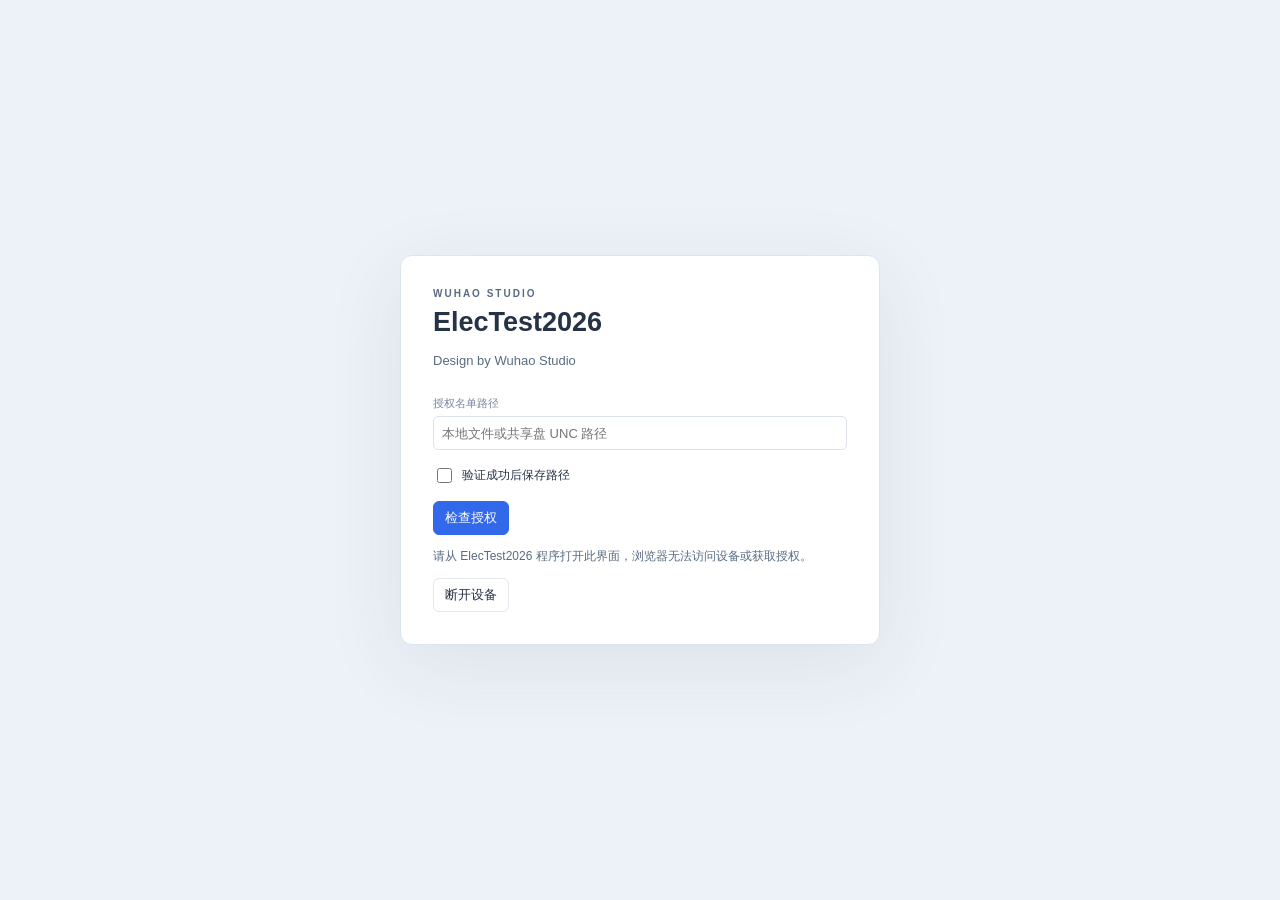
<file: Testplan/Web/index.html>
<!doctype html>
<html lang="zh-CN">
<head>
<meta http-equiv="Content-Security-Policy" content="default-src 'none'; script-src 'self'; style-src 'self' 'unsafe-inline'; img-src 'self' data:; connect-src 'none'; object-src 'none'; base-uri 'none'; form-action 'none'">
<meta charset="utf-8"><meta name="viewport" content="width=device-width,initial-scale=1">
<title>ElecTest2026 · 本机测试工作台</title>
<style>
:root{color-scheme:light;--ink:#263245;--muted:#7a8798;--line:#e3e8ee;--blue:#3269eb;--soft:#edf3ff;--green:#158775;--red:#ce4b55;font-family:Inter,"Segoe UI","Noto Sans CJK SC","Microsoft YaHei",sans-serif;color:var(--ink);font-size:13px}*{box-sizing:border-box}body{margin:0;background:#e8edf3}button,input,select,textarea{font:inherit;color:inherit}button,select{cursor:pointer}button{display:inline-flex;align-items:center;justify-content:center;gap:7px;min-height:34px;padding:7px 11px;background:#fff;border:1px solid var(--line);border-radius:6px;white-space:nowrap;transition:background .15s,border-color .15s}button:hover{background:#f1f5fa;border-color:#bac8dc}button:focus-visible,input:focus-visible,select:focus-visible,textarea:focus-visible,[tabindex]:focus-visible{outline:3px solid #9ab9ff;outline-offset:2px}button.primary{color:#fff;background:var(--blue);border-color:var(--blue)}button.primary:hover{background:#2456ca}button.subtle{border-color:transparent;background:transparent}button.danger{color:var(--red)}button.icon{width:32px;min-height:32px;padding:6px;border-color:transparent;background:transparent}button.icon:hover{background:#edf1f7}.ico{width:17px;height:17px;fill:none;stroke:currentColor;stroke-width:1.7;stroke-linecap:round;stroke-linejoin:round;flex-shrink:0}svg{display:block}input,select{height:34px;border:1px solid #dce3ec;border-radius:5px;background:#fff;padding:5px 8px;min-width:0;width:100%}input[type=checkbox],input[type=radio]{width:15px;height:15px;accent-color:var(--blue)}label{display:flex;gap:7px;align-items:center}small{font-size:11px;color:var(--muted)}.mono{font-family:"Cascadia Code",Consolas,monospace;font-variant-numeric:tabular-nums}.review{background:#fff;border-bottom:1px solid #dbe2ed;padding:16px 25px;display:flex;align-items:center;gap:24px;flex-wrap:wrap}.review-title{min-width:180px}.eyebrow{color:#788598;font-size:10px;letter-spacing:2px;font-weight:650}.review h1{font-size:17px;margin:3px 0 0;letter-spacing:.4px}.review-controls{display:flex;align-items:center;gap:10px;flex-wrap:wrap;margin-left:auto}.review-controls label{font-size:11px;color:#6f7d90}.review-controls select{width:auto;font-size:12px;height:34px}.segmented{display:flex;background:#f1f4f8;border-radius:6px;padding:3px}.segmented button{min-height:28px;padding:4px 10px;font-size:12px;border:0;background:transparent}.segmented button.active{background:#fff;box-shadow:0 1px 4px #172b4d16;color:var(--blue)}.review-note{display:flex;justify-content:space-between;gap:16px;flex-wrap:wrap;padding:11px 26px;color:#778499;font-size:11px}.review-note strong{color:#4b607c;font-weight:500}.stage{padding:5px 24px 25px;overflow:auto;-webkit-overflow-scrolling:touch}.frame{position:relative;margin:0 auto}.app{width:1600px;height:980px;transform-origin:top left;background:#f1f4f8;border:1px solid #d5deea;box-shadow:0 14px 50px #26324516;border-radius:9px;overflow:hidden;display:flex;flex-direction:column;position:relative}.topbar{height:61px;flex-shrink:0;display:flex;align-items:center;padding:0 22px;gap:17px;background:#fff;border-bottom:1px solid var(--line)}.logo{width:32px;height:32px;background:var(--blue);color:white;border-radius:8px;display:grid;place-items:center}.logo .ico{width:22px;height:22px}.brand{font-size:18px;font-weight:730;letter-spacing:-.6px}.brand span{font-size:10px;font-weight:500;letter-spacing:1.5px;color:#97a1b0;margin-left:12px}.top-divider{height:23px;width:1px;background:var(--line)}.project{display:flex;align-items:center;gap:8px;color:#788598;font-size:12px}.top-right{margin-left:auto;display:flex;align-items:center;gap:15px}.badge{display:inline-flex;align-items:center;gap:6px;font-size:11px;padding:4px 8px;border-radius:4px;background:#f3f5f8;color:#7f8b9b}.badge.blue{background:#edf3ff;color:#4272d2}.dot{width:6px;height:6px;background:#99a7b9;border-radius:50%;display:inline-block}.dot.green{background:#1aa18a}.commandbar{height:58px;flex-shrink:0;padding:0 18px;display:flex;align-items:center;gap:8px;border-bottom:1px solid #e2e8ef;background:#fbfcfe}.commandbar .divider{width:1px;height:23px;background:var(--line);margin:0 5px}.commandbar .summary{margin-left:auto;display:flex;align-items:center;gap:15px;color:#7e8b9c;font-size:11px}.workspace{--left:240px;--right:296px;display:grid;grid-template-columns:var(--left) 6px minmax(0,1fr) 6px var(--right);flex:1;min-height:0;gap:0;padding:10px;position:relative}.column{min-width:0;min-height:0;display:flex;flex-direction:column;gap:8px}.left{grid-column:1}.center{grid-column:3}.right{grid-column:5}.split{align-self:stretch;position:relative;cursor:col-resize;touch-action:none;outline-offset:-2px}.split:after{content:"";position:absolute;left:2px;top:46%;height:35px;width:2px;border-radius:2px;background:#c2cddc}.split:hover:after{background:var(--blue)}.split.left-split{grid-column:2;grid-row:1}.split.right-split{grid-column:4;grid-row:1}.panel{background:#fff;border:1px solid #dfe5ed;border-radius:6px;min-width:0;min-height:0;display:flex;flex-direction:column;overflow:hidden}.panel-header{height:40px;min-height:40px;display:flex;align-items:center;gap:8px;padding:0 11px;background:#fbfcfe;border-bottom:1px solid var(--line)}.panel-header>.ico{color:#71849c;width:15px;height:15px}.panel-header h2{font-size:12px;font-weight:650;margin:0;letter-spacing:.2px}.panel-header small{font-size:10px;margin-left:2px}.panel-header .panel-actions{margin-left:auto;display:flex;align-items:center;gap:5px}.panel-header button{min-height:26px;width:26px}.panel-header .ico{width:14px;height:14px}.body{padding:13px;min-height:0;overflow:auto;flex:1;scrollbar-width:thin;scrollbar-color:#d5dfea transparent}.section-label{font-size:10px;color:#8c98a8;letter-spacing:.9px;margin:0 0 10px;font-weight:600}.field-grid{display:grid;grid-template-columns:1fr 1fr;gap:10px}.field{display:flex;flex-direction:column;gap:5px;min-width:0}.field>span{font-size:11px;color:#7a8799}.full{grid-column:1/-1}.row{display:flex;align-items:center;gap:7px}.row>*{min-width:0}.space{margin-top:12px}.uart{flex:1.22}.ca{flex:1}.uart .body{display:flex;flex-direction:column;gap:13px}.serial-buttons{display:grid;grid-template-columns:1fr 1fr;gap:7px}.serial-buttons button{font-size:11px;padding:6px}.serial-log{min-height:67px;flex:1;background:#f6f8fb;border:1px solid #e7ecf3;border-radius:5px;padding:10px;color:#8491a2;overflow:auto;font-size:11px;line-height:1.9;white-space:pre-wrap}.serial-log strong{color:#8ba0bd;font-weight:500}.send-row{display:flex;gap:6px}.send-row button{padding:6px 8px}.radio-row{display:flex;gap:15px;font-size:11px;color:#7a889c}.ca .body{display:flex;flex-direction:column}.ca-mode{display:flex;gap:10px;font-size:11px;margin-bottom:14px}.measure{padding:11px 13px;background:#f4f7fc;border:1px solid #e5ecf5;border-radius:6px}.measure-top{display:flex;justify-content:space-between;font-size:11px;color:#7f8d9e}.measure-value{font-family:Consolas,monospace;font-size:31px;line-height:1.7;color:#3e577b;letter-spacing:1px}.measure-value span{font-family:inherit;font-size:11px;letter-spacing:0;color:#9aa7b8}.metric-grid{display:grid;grid-template-columns:1fr 1fr;gap:0;margin:12px 0;flex:1}.metric{display:flex;justify-content:space-between;align-items:center;padding:7px 4px;border-bottom:1px solid #edf0f5;font-size:11px;color:#7e8c9d}.metric b{font-family:Consolas,monospace;font-size:13px;color:#50627d;font-weight:500}.metric:nth-child(odd){margin-right:13px}.ca-buttons{display:flex;gap:6px}.ca-buttons button{flex:1;font-size:11px;padding:6px}.upper{display:grid;grid-template-columns:minmax(0,1.1fr) minmax(0,1fr);gap:8px;min-height:0;flex:1.08}.code,.chart{height:100%}.tabs{display:flex;gap:18px;border-bottom:1px solid var(--line);height:37px;flex-shrink:0;padding:0 12px}.tabs button{height:37px;min-height:37px;padding:0 2px;border:0;border-radius:0;color:#8b98a9;font-size:11px;position:relative;background:transparent}.tabs button.active{color:var(--blue)}.tabs button.active:after{position:absolute;content:"";height:2px;background:var(--blue);bottom:0;left:0;right:0}.mini-toolbar{display:flex;align-items:center;gap:4px;padding:8px;border-bottom:1px solid #edf0f5;flex-wrap:wrap;flex-shrink:0}.mini-toolbar button{min-height:30px;font-size:11px;padding:5px 7px}.mini-toolbar .ico{width:15px;height:15px}.code-area{display:flex;min-height:90px;flex:1;overflow:hidden;background:#fff;padding:10px 0}.line-numbers{padding:0 12px;color:#c0c9d6;text-align:right;line-height:25px;font:11px/25px Consolas,monospace;user-select:none;white-space:pre}.editor{resize:none;flex:1;width:0;border:0;outline:0!important;background:transparent;font:12px/25px Consolas,monospace;color:#415f8c;padding:0 9px 0 0;white-space:pre;overflow:auto;tab-size:2}.code-footer{height:27px;display:flex;align-items:center;padding:0 12px;background:#fcfdff;border-top:1px solid #edf0f5;font-size:10px;color:#9aa5b5;flex-shrink:0;justify-content:space-between}.voltage{padding:10px;border-top:1px solid var(--line);display:grid;grid-template-columns:repeat(3,1fr);gap:8px;background:#fbfcfe}.voltage label{font-size:10px;color:#78879b;display:flex;flex-direction:column;align-items:stretch;gap:4px}.voltage input{height:28px;font:11px Consolas,monospace}.chart .body{display:flex;flex-direction:column;padding:14px 12px}.chart-heading{display:flex;justify-content:space-between;align-items:center;font-size:10px;color:#8290a3}.chart-stat{font:27px/1.5 Consolas,monospace;color:#344a68;letter-spacing:-.6px;margin:4px 0}.chart-stat small{font:10px "Segoe UI",sans-serif;letter-spacing:0;margin-left:4px}.plot{flex:1;min-height:125px;width:100%}.legend{display:flex;gap:14px;justify-content:center;font-size:10px;color:#8190a3;margin-top:8px}.legend i{display:inline-block;width:12px;height:2px;background:#4979ed;vertical-align:middle;margin-right:4px}.legend i.alt{background:#37ae9c}.chart-note{font-size:10px;color:#9ba7b7;text-align:center;margin-top:11px}.recipe{flex:1;min-height:0}.recipe .body{display:flex;flex-direction:column;gap:11px;padding:12px}.recipe-toolbar{display:flex;align-items:center;gap:4px;flex-wrap:wrap}.recipe-toolbar button{font-size:11px;min-height:31px;padding:5px 8px}.recipe-toolbar .spacer{flex:1}.recipe-toolbar .ico{width:15px;height:15px}.recipe-settings{display:grid;grid-template-columns:1.2fr repeat(5,1fr);gap:9px;background:#f7f9fc;border:1px solid #e8edf4;padding:10px;border-radius:5px}.recipe-settings .field>span{font-size:10px}.recipe-settings input,.recipe-settings select{height:29px;font-size:11px}.table-wrap{min-height:65px;flex:1;overflow:auto;border:1px solid var(--line);border-radius:5px}table{border-collapse:collapse;width:100%;font-size:11px;white-space:nowrap;text-align:left}th{font-size:10px;font-weight:500;color:#8a97a8;background:#f8fafd;position:sticky;top:0}td,th{height:33px;padding:0 12px;border-bottom:1px solid #edf1f6}td{color:#6b7d94}tbody tr{cursor:pointer}tbody tr:hover{background:#f7faff}tbody tr.selected{background:#edf3ff}tbody tr.selected td:first-child{box-shadow:inset 3px 0 var(--blue);color:var(--blue)}td strong{color:#405574;font-weight:500}.table-tag{display:inline-block;padding:2px 7px;background:#f0f4fa;color:#7d8da3;border-radius:4px;font-size:10px}.recipe-footer{display:flex;justify-content:space-between;gap:10px;font-size:10px;color:#8a98ab;align-items:center}.recipe-footer .row{gap:12px}.recipe-footer input[type=number]{width:56px;height:26px;font:11px Consolas,monospace}.patterns{height:100%}.patterns .body{padding:12px;display:flex;flex-direction:column;gap:13px}.resolution{display:grid;grid-template-columns:1fr 14px 1fr;align-items:center;gap:5px}.resolution input{font:12px Consolas,monospace;text-align:center}.rgb{display:grid;grid-template-columns:repeat(4,1fr);gap:7px}.rgb .field>span{font-size:10px}.rgb input{font:11px Consolas,monospace;padding:5px 6px}.pattern-preview{aspect-ratio:16/9;min-height:70px;border:1px solid #e2e8f1;border-radius:5px;position:relative;overflow:hidden;background:#fff;flex-shrink:0}.pattern-label{position:absolute;bottom:7px;left:8px;background:#182c46a6;color:#fff;padding:3px 6px;font:9px Consolas,monospace;border-radius:3px}.pattern-categories{display:flex;gap:4px;flex-wrap:wrap}.pattern-categories button{font-size:10px;min-height:27px;padding:3px 8px;background:#f4f6fa;border-color:transparent;color:#8290a4}.pattern-categories button.active{background:#edf3ff;color:#3269eb}.pattern-grid{display:grid;grid-template-columns:repeat(3,minmax(0,1fr));gap:9px;overflow:auto;min-height:70px;flex:1;align-content:start;padding:2px}.pattern-card{display:flex;flex-direction:column;gap:6px;border:1px solid transparent;padding:5px;min-height:0;border-radius:5px;background:transparent;justify-content:flex-start}.pattern-card:hover{background:#f4f7fc}.pattern-card.active{border-color:#7198f4;background:#f0f5ff}.swatch{width:100%;aspect-ratio:1.6;border-radius:3px;border:1px solid #dbe2ec;overflow:hidden;flex-shrink:0}.pattern-card>span:last-child{font-size:9px;color:#7f8da2}.pattern-bottom{border-top:1px solid var(--line);padding-top:10px;display:flex;align-items:center;justify-content:space-between;font-size:10px;color:#8a98ab;gap:5px}.pattern-bottom label{gap:4px}.statusbar{height:30px;min-height:30px;display:flex;align-items:center;gap:16px;border-top:1px solid #dce4ef;background:#fff;padding:0 15px;color:#8b98a9;font-size:10px}.statusbar .right-status{margin-left:auto;display:flex;gap:15px;align-items:center}.statusbar .ico{width:12px;height:12px}.toast{position:absolute;bottom:44px;left:50%;transform:translateX(-50%) translateY(20px);background:#233650;color:#fff;padding:12px 19px;border-radius:7px;font-size:12px;box-shadow:0 6px 24px #253b6130;z-index:30;opacity:0;transition:.2s;pointer-events:none;max-width:85%;text-align:center}.toast.visible{opacity:1;transform:translateX(-50%) translateY(0)}.panel.expanded{position:absolute;inset:10px;z-index:20;box-shadow:0 10px 40px #223b5d22}.panel.expanded .panel-header{background:#edf3ff}.panel.expanded .plot{max-height:none}.panel.expanded .editor{font-size:15px;line-height:30px}.panel.expanded .pattern-grid{grid-template-columns:repeat(6,1fr)}.help{padding:0 26px 25px;display:flex;gap:12px;flex-wrap:wrap;font-size:11px;color:#7b8aa0;max-width:1700px;margin:auto}.help span{display:flex;gap:6px;align-items:center}.help .ico{width:14px;height:14px}.sheet{flex:1;overflow:auto;padding:12px}.sheet[hidden],.code-view[hidden],.pattern-card[hidden]{display:none!important}.code-view{display:flex;flex-direction:column;min-height:0;flex:1}.empty{padding:20px;color:#91a0b4;text-align:center}.app.compact .workspace{--left:220px;--right:244px}.app.compact .upper{grid-template-columns:minmax(0,1.1fr) minmax(0,1fr)}.app.compact .body{padding:10px}.app.compact .recipe-settings{gap:6px;padding:8px}.app.compact .recipe-settings .field>span{font-size:9px}.app.compact .mini-toolbar{padding:5px;gap:0}.app.compact .mini-toolbar button{padding:4px 5px;font-size:10px}.app.compact .voltage{gap:5px;padding:7px}.app.compact .metric{padding:5px 3px}.app.compact .pattern-grid{gap:5px}.app.compact .pattern-preview{min-height:65px}.app.compact .topbar{height:53px}.app.compact .commandbar{height:50px}.app.compact .recipe .body{gap:8px}.app.compact .uart .body{gap:9px}.app.compact .field-grid{gap:7px}.app.compact .patterns .body{gap:9px}.app.compact .brand span{font-size:9px;letter-spacing:.3px;margin-left:8px}@media(max-width:700px){.review{padding:15px 16px;gap:13px}.review-controls{margin-left:0;gap:7px;width:100%}.review-title{width:100%}.review-controls label{font-size:10px}.review-controls select{font-size:11px;max-width:155px}.review-note{padding:11px 16px;font-size:10px;line-height:1.8;gap:2px}.stage{padding:0 10px 16px}.help{padding:0 16px 20px;font-size:10px;line-height:1.8}.review h1{font-size:18px}.eyebrow{font-size:9px}}

/* Keep labels readable and keep tool actions visible; scroll data within panels. */
.field{align-items:stretch}.panel-header h2{font-size:13px}.section-label{font-size:11px}
.uart{flex:1.35}.uart .body{gap:8px}.uart .field-grid{grid-template-columns:repeat(6,minmax(0,1fr));gap:8px}.uart .field-grid .field{grid-column:span 2}.uart .field-grid .field:nth-child(-n+2){grid-column:span 3}.uart .field>span{font-size:11px}.uart .field-grid input,.uart .field-grid select{height:31px;padding:4px;font-size:11px}.uart .serial-log{min-height:48px}.uart .section-label{margin-bottom:8px}.uart .radio-row{flex-shrink:0}.uart .serial-buttons,.uart .send-row{flex-shrink:0}
.ca .metric{padding:4px 3px}.ca .measure{padding:8px 11px}.ca .measure-value{line-height:1.5}.ca .ca-mode{margin-bottom:9px}.ca .metric-grid{margin:7px 0}.ca .ca-buttons{flex-shrink:0}
.pattern-grid{grid-auto-rows:min-content;align-content:start}.pattern-card{align-self:start;overflow:visible}.pattern-card>span:last-child{line-height:17px;flex-shrink:0;font-size:10px}.swatch{min-height:35px}.recipe-toolbar button,.mini-toolbar button{font-size:12px}.editor{font-size:13px}.review-title h1{font-weight:650}

.app.compact .uart{flex:1.5}.app.compact .ca{flex:1}.app.compact .uart .body{gap:6px}.app.compact .uart .serial-log{min-height:38px}.app.compact .uart .field-grid{gap:6px}
.app.compact .ca .body{display:grid;grid-template-columns:1fr 1.1fr;grid-template-rows:auto minmax(0,1fr) auto;gap:6px;overflow:auto}.app.compact .ca .ca-mode{grid-column:1/-1;margin:0;gap:9px;font-size:10px}.app.compact .ca .measure{padding:8px 6px;align-self:stretch;min-width:0}.app.compact .ca .measure-top{flex-wrap:wrap;font-size:10px;gap:3px}.app.compact .ca .measure-value{font-size:20px;margin-top:12px;white-space:normal;letter-spacing:0}.app.compact .ca .measure-value span{font-size:10px}.app.compact .ca .metric-grid{margin:0;grid-template-columns:1fr 1fr;gap:0;align-content:start}.app.compact .ca .metric{font-size:9px;gap:3px;padding:6px 1px}.app.compact .ca .metric:nth-child(odd){margin-right:5px}.app.compact .ca .metric b{font-size:10px}.app.compact .ca .ca-buttons{grid-column:1/-1}.app.compact .ca .ca-buttons button{min-height:30px;font-size:10px;padding:5px}
.app.compact .ca .measure-value span{display:block;white-space:nowrap;margin-top:6px}.app.compact .ca .measure{align-self:start;min-height:105px}

.chart .body.chart-body{gap:8px;padding:12px;overflow:auto}.chart-kpis{display:flex;justify-content:space-between;align-items:center;gap:10px}.kpi-name{font-size:10px;color:#94a0b0}.chart .chart-stat{font-size:25px;margin:0;line-height:1.3}.chart .chart-stat small{color:#90a0b3}.kpi-secondary{display:flex;flex-direction:column;gap:7px;text-align:right;min-width:95px}.kpi-secondary b{font:12px Consolas,monospace;color:#5c7191;font-weight:500}.chart-tools{display:flex;align-items:center;justify-content:space-between;gap:8px;flex-shrink:0}.chart-tools label{font-size:10px;color:#8b99aa;white-space:nowrap}.chart-tools select{font-size:10px;height:27px;width:125px;padding:3px 6px}.chart-tools button{width:27px;min-height:27px;padding:5px}.chart-tools .ico{width:13px;height:13px}.plot-wrap{flex:1;min-height:145px;position:relative;display:flex;align-items:stretch}.chart .plot{width:100%;height:100%;min-height:145px;overflow:visible}.chart-reading{min-height:28px;font:11px/1.6 Consolas,"Noto Sans CJK SC",sans-serif;background:#f3f7fe;border:1px solid #e4ecfa;border-radius:4px;padding:5px 8px;color:#526f99;flex-shrink:0}.chart-reading b{color:#2f63cb;font-weight:500}.chart-legend{display:flex;flex-wrap:wrap;justify-content:center;gap:6px 12px;font-size:9px;color:#91a0b1;flex-shrink:0}.chart-legend i{display:inline-block;width:6px;height:6px;border:1px solid #4679e7;background:#fff;border-radius:50%;margin-right:4px}.chart-legend i.latest{background:#3269eb}.chart-legend i.minimum{background:#1a9a88;border-color:#1a9a88}.chart-foot{display:flex;align-items:center;gap:6px;flex-shrink:0}.chart-foot button{font-size:10px;min-height:28px;padding:4px 7px}.chart-foot .ico{width:13px;height:13px}.chart-foot>span{font-size:9px;color:#8b99ad;margin-left:auto}.chart .chart-note{margin:0;font-size:9px;flex-shrink:0}.chart-tabs{gap:15px}.chart-tabs button{font-size:10px}.plot-point{cursor:pointer;outline:none}.plot-point:hover,.plot-point:focus{stroke:#193e8c;stroke-width:3}.app.compact .chart .chart-stat{font-size:21px}.app.compact .chart .body.chart-body{gap:6px}.app.compact .plot-wrap,.app.compact .chart .plot{min-height:135px}.panel.chart.expanded .body{padding:22px 28px;gap:12px}.panel.chart.expanded .chart-stat{font-size:36px}.panel.chart.expanded .kpi-name{font-size:12px}.panel.chart.expanded .kpi-secondary b{font-size:18px}.panel.chart.expanded .chart-heading,.panel.chart.expanded .chart-reading{font-size:14px}.panel.chart.expanded .plot-wrap{min-height:260px;max-height:480px}.panel.chart.expanded .plot{min-height:260px}.panel.chart.expanded .chart-tools select{height:34px;font-size:12px;width:180px}.panel.chart.expanded .chart-foot button{font-size:12px;min-height:34px}.panel.chart.expanded .chart-legend{font-size:12px}.panel.chart.expanded .chart-note{font-size:11px}.live-pulse{animation:sample-pulse 1.4s ease-out infinite;transform-box:fill-box;transform-origin:center}@keyframes sample-pulse{from{opacity:.55;transform:scale(1)}to{opacity:0;transform:scale(2.8)}}@media(prefers-reduced-motion:reduce){.live-pulse{animation:none}}
.chart .chart-kpis{display:none}.chart .chart-note{display:none}.chart .chart-heading,.chart .chart-tools,.chart .chart-legend{flex-shrink:0}.chart .plot-wrap,.chart .plot{min-height:130px}.panel.chart.expanded .chart-kpis{display:flex}.panel.chart.expanded .chart-note{display:block}.panel.chart.expanded .plot-wrap{min-height:260px}.panel.chart.expanded .plot{min-height:260px}.state-pill{font-size:9px;color:#8c9bad;white-space:nowrap}.state-pill.connected{color:#168c76}
.chart-tools{flex-wrap:wrap}.chart-tools #chart-project{width:113px}.chart-tools #curve-style{width:108px}.chart-reading{font-size:10px}.panel.chart.expanded .chart-tools #chart-project{width:160px}

/* Chart-first layout: one slim tab row, all secondary controls in an overlay. */
.chart .body.chart-body,.panel.chart.expanded .body.chart-body{padding:7px 9px 5px;gap:0;overflow:hidden;position:relative}.chart .chart-heading,.chart .chart-kpis,.panel.chart.expanded .chart-kpis{display:none!important}.chart .plot-wrap,.panel.chart.expanded .plot-wrap,.app.compact .plot-wrap{height:100%;min-height:0;max-height:none;flex:1;align-items:stretch}.chart .plot,.panel.chart.expanded .plot,.app.compact .chart .plot{height:100%;min-height:0;max-height:none;flex:1}.chart .chart-tabs{height:32px;min-height:32px;padding:0 9px;gap:13px;align-items:center;overflow:visible;position:relative;z-index:5}.chart .chart-tabs>button{height:32px;min-height:32px;font-size:10px;padding:0;flex-shrink:0}.chart-tab-spacer{flex:1;min-width:0}.chart-tabs>label{flex-shrink:0}.chart-tabs #chart-project,.panel.chart.expanded .chart-tabs #chart-project{height:24px;width:104px;font-size:10px;padding:2px 4px;border-color:transparent;background:#f5f8fc}.chart-options{position:relative;flex-shrink:0}.chart-options>summary{cursor:pointer;list-style:none;display:grid;place-items:center;font-size:20px;line-height:20px;width:25px;height:25px;border-radius:4px;color:#6f829e;user-select:none}.chart-options>summary::-webkit-details-marker{display:none}.chart-options[open]>summary,.chart-options>summary:hover{background:#eaf1fe;color:#3269eb}.chart-options-menu{position:absolute;right:0;top:31px;width:288px;border:1px solid #d9e3f1;border-radius:7px;box-shadow:0 10px 30px #233f6b24;background:#fff;padding:14px;display:flex;flex-direction:column;gap:13px;z-index:35}.chart-options-menu h3{font-size:12px;margin:0;color:#526b8b;font-weight:600}.chart-options .chart-tools{flex-wrap:nowrap}.chart-options #curve-style{width:138px;font-size:11px;height:29px}.chart-options .chart-legend{display:flex;justify-content:flex-start;gap:8px;font-size:10px}.chart-options .chart-foot{flex-wrap:wrap;gap:5px}.chart-options .chart-foot button,.panel.chart.expanded .chart-options .chart-foot button{font-size:10px;min-height:28px;padding:4px 6px}.chart-options .chart-foot>span{font-size:9px}.chart-options .chart-note,.panel.chart.expanded .chart-options .chart-note{display:block;font-size:10px;line-height:1.7;text-align:left}.chart-reading,.panel.chart.expanded .chart-reading{display:none;position:absolute;top:27px;left:50px;max-width:calc(100% - 65px);z-index:4;min-height:0;padding:5px 8px;font-size:10px;line-height:1.6;box-shadow:0 3px 12px #38598412;background:#ffffffed;pointer-events:none}.chart-reading.pinned{display:block}.app.compact .chart .chart-tabs{gap:8px;padding:0 7px}.app.compact .chart-tabs #chart-project{width:94px;font-size:9px}

:root{--theme-page:#e8edf3;--theme-surface:#ffffff;--theme-chrome:#f8faff;--theme-workspace:#f1f4f8;--theme-border:#dce4ef;--theme-text:#263245;--theme-muted:#596b82;--theme-accent:#3269eb;--theme-tint:#edf3ff;--chart-muted:#586c86;--chart-grid:#dce5f1;--chart-minor:#edf1f7;--chart-line:#3269d8;--chart-minimum:#14856f;--chart-surface:#fcfdff}
:root[data-theme="graphite"]{--theme-page:#e6e8eb;--theme-surface:#fff;--theme-chrome:#f7f8fa;--theme-workspace:#eff1f4;--theme-border:#d5dbe3;--theme-text:#252e3b;--theme-muted:#586577;--theme-accent:#4b5d78;--theme-tint:#eaf0f7;--chart-muted:#56647a;--chart-grid:#dce1e9;--chart-minor:#edf0f4;--chart-surface:#fdfdfe}
:root[data-theme="warm"]{--theme-page:#eeeae3;--theme-surface:#fffefb;--theme-chrome:#faf8f3;--theme-workspace:#f3f0ea;--theme-border:#dfd9ce;--theme-text:#35312c;--theme-muted:#706354;--theme-accent:#936727;--theme-tint:#f7efdf;--chart-muted:#6e6558;--chart-grid:#e2ddd1;--chart-minor:#f0ece4;--chart-surface:#fffdf8}
body{background:var(--theme-page);color:var(--theme-text)}.review,.app .topbar,.app .statusbar,.app .panel,.chart-options-menu{background:var(--theme-surface);border-color:var(--theme-border)}.app{border-color:var(--theme-border);background:var(--theme-workspace)}.commandbar,.panel-header,.recipe-settings,.voltage,.code-footer,.tabs,.app th{background:var(--theme-chrome);border-color:var(--theme-border)}.panel,.app input,.app select,.app button,.table-wrap,.chart-reading,.measure,.serial-log{border-color:var(--theme-border)}.workspace{background:var(--theme-workspace)}.app input,.app select,.app button,.code-area,.editor{background:var(--theme-surface);color:var(--theme-text)}.app .logo,.app button.primary{background:var(--theme-accent);border-color:var(--theme-accent);color:#fff}.app button.primary:hover{filter:brightness(.94)}.app .subtle,.app .icon{background:transparent}.app .primary .ico{color:#fff}.app .tabs button.active{color:var(--theme-accent)}.app .tabs button.active:after{background:var(--theme-accent)}.app tr.selected,.app .pattern-card.active,.app .badge.blue{background:var(--theme-tint)}.app .pattern-card.active{border-color:var(--theme-accent)}.app tr.selected td:first-child{box-shadow:inset 3px 0 var(--theme-accent)}.app .serial-log,.app .measure{background:var(--theme-chrome)}.app .recipe-settings{background:var(--theme-chrome)}.app .pattern-preview{background:#fff}.app .chart-tabs #chart-project{background:var(--theme-chrome);color:var(--theme-text)}.app .chart-options-menu{color:var(--theme-text)}.app .chart-reading{color:var(--theme-text);background:var(--theme-surface)}.app .chart-reading b{color:#275bbe}.app .chart-legend,.app .chart-note,.app .chart-heading,.app .chart-foot>span,.app .chart-options-menu h3,.app .field>span,.app .section-label,.app .radio-row,.app .code-footer,.app .recipe-footer,.app .recipe-settings .field>span,.app .pattern-card>span:last-child,.app .pattern-bottom,.app .state-pill,.app .metric,.app .measure-top,.app .ca-mode,.app .badge,.app .panel-header small,.app .statusbar,.app th,.app td,.app .chart-tools label,.app .kpi-name,.app .chart-reading,.app .commandbar .summary,.app .serial-log,.app .serial-log strong,.app .project,.app .top-right>.row,.app .panel-header>.ico,.app .pattern-categories button,.app .pattern-count,.app .line-numbers,.app .measure-value span,.review-note,.review-note strong,.help,.review-controls label,.eyebrow{color:var(--theme-muted)!important}.app .metric b,.app .measure-value,.app .brand,.app .panel-header h2,.app .editor{color:var(--theme-text)}.app .state-pill.connected{color:#14745f!important}.app .danger{color:#b33342}.app .brand span{color:var(--theme-muted)}.app .pattern-categories button.active{color:#275bbe!important;background:var(--theme-tint)}.app .badge.blue{color:#285bb2!important}.segmented button.active{color:var(--theme-accent)}

.pattern-current{display:flex;gap:10px;align-items:center;flex-shrink:0}.app .pattern-current .pattern-preview,.app.compact .pattern-current .pattern-preview{width:74px;height:46px;min-height:46px;aspect-ratio:auto;flex:0 0 74px;padding:0;background:#fff;border:1px solid var(--theme-border);border-radius:5px}.pattern-current .pattern-label{font-size:7px;bottom:3px;left:3px;padding:2px 3px;max-width:65px;white-space:nowrap;overflow:hidden;text-overflow:ellipsis}.pattern-current-copy{display:flex;flex-direction:column;gap:4px;min-width:0}.pattern-current-copy strong{font-size:11px;font-weight:600;color:var(--theme-text)}.pattern-current-copy span{font-size:10px;color:var(--theme-muted);line-height:1.5}.pattern-current-copy small{font-size:9px;color:var(--theme-muted)}.panel.patterns.expanded .pattern-current .pattern-preview{width:100px;height:63px;flex-basis:100px}#pattern-dialog{width:min(900px,92vw);padding:20px;border:1px solid var(--theme-border);border-radius:10px;background:var(--theme-surface);color:var(--theme-text);box-shadow:0 20px 80px #182f5555}#pattern-dialog::backdrop{background:#1e304a77}#pattern-dialog header{display:flex;justify-content:space-between;align-items:center;gap:16px;margin-bottom:16px}#pattern-dialog h2{font-size:16px;margin:0}#pattern-dialog p{font-size:11px;margin:7px 0 0;color:var(--theme-muted)}#pattern-dialog button{background:var(--theme-surface);color:var(--theme-text);border-color:var(--theme-border)}#large-pattern-preview{width:100%;aspect-ratio:16/9;border:1px solid var(--theme-border);border-radius:6px}

.pattern-disclosure{flex-shrink:0;border:1px solid var(--theme-border);border-radius:5px;background:var(--theme-surface);overflow:hidden}.pattern-disclosure>summary{display:flex;align-items:center;gap:9px;list-style:none;cursor:pointer;min-height:31px;padding:7px 9px;font-size:11px;color:var(--theme-text)}.pattern-disclosure>summary::-webkit-details-marker{display:none}.pattern-disclosure>summary:hover{background:var(--theme-chrome)}.pattern-disclosure #current-pattern-name{font-size:10px;color:var(--theme-muted);margin-left:auto;max-width:90px;overflow:hidden;text-overflow:ellipsis;white-space:nowrap}.disclosure-action{color:var(--theme-muted);font-size:10px}.disclosure-action:after{content:'展开 ▾'}.pattern-disclosure[open] .disclosure-action:after{content:'收起 ▴'}.pattern-disclosure .pattern-preview,.app.compact .pattern-disclosure .pattern-preview{width:calc(100% - 18px);margin:0 9px;aspect-ratio:16/9;min-height:65px;border:1px solid var(--theme-border);border-radius:4px;background:#fff}.pattern-disclosure p{font-size:9px;line-height:1.6;color:var(--theme-muted);margin:7px 9px 9px}.pattern-disclosure:not([open])>.pattern-preview,.pattern-disclosure:not([open])>p{display:none}.panel.patterns.expanded .pattern-disclosure .pattern-preview{max-height:220px;width:calc(100% - 18px);aspect-ratio:auto;height:220px}
.upper{flex:.85}.recipe{flex:1.2}.pattern-bottom input[type=number]{width:65px;height:28px}.pattern-grid{flex:1 1 0}.control-inputs{flex-shrink:0;font-size:11px}.control-inputs summary{cursor:pointer;color:var(--theme-muted)}.control-fields{display:grid;grid-template-columns:1fr 1.4fr;gap:8px;padding:8px 0}.control-fields input,.control-fields select{height:29px;font-size:11px}.recipe-modes{display:flex;align-items:center;gap:6px;flex-shrink:0}.recipe-modes button{font-size:11px;min-height:28px;padding:4px 8px}.recipe-modes [aria-pressed=true]{background:var(--theme-tint);color:var(--theme-accent)}#recipe-mode-note{font-size:10px;color:var(--theme-muted)}#raw-recipe-wrap{flex:1;min-height:100px;overflow:auto}#raw-recipe{min-height:100px;padding:10px;border:1px solid var(--theme-border);border-radius:5px;white-space:pre-wrap;font:12px/1.8 Consolas,monospace;background:var(--theme-surface)}#recipe-table[hidden],#raw-recipe-wrap[hidden]{display:none}.control-inputs[open]{padding-bottom:5px}/* ARMCode: one header row and one parameter row reserve height for editing. */
#code>.tabs{height:38px;min-height:38px;gap:12px;padding:0 9px;align-items:center;overflow-x:auto;overflow-y:hidden}#code>.tabs>[role=tab]{flex-shrink:0}#code .mini-toolbar{margin-left:auto;padding:0;border:0;flex-wrap:nowrap;gap:3px}#code .mini-toolbar button{height:28px;min-height:28px;padding:4px 6px;border-radius:4px;font-size:11px;gap:4px;flex-shrink:0}#code .mini-toolbar .ico{width:14px;height:14px}#code .voltage{grid-template-columns:repeat(6,minmax(0,1fr));gap:7px;padding:7px 9px;flex-shrink:0}#code .voltage label{font-size:10px;gap:3px}#code .voltage input{height:27px;padding:4px 5px;font-size:12px}#code .code-area{padding:8px 0}#code .code-footer{height:23px;min-height:23px}#code .editor,#code .line-numbers{line-height:22px}#code .editor{font-size:12px}.app.compact #code>.tabs{gap:8px;padding:0 7px}.app.compact #code .mini-toolbar button{font-size:10px;padding:3px 4px}.app.compact #code .voltage{gap:5px;padding:6px 7px}
</style>
<link rel="stylesheet" href="desktop.css"></head>
<body>
<svg width="0" height="0" aria-hidden="true" style="position:absolute"><defs>
<symbol id="i-bolt" viewBox="0 0 24 24"><path d="m13 2-9 12h7l-1 8 10-13h-8l1-7Z"/></symbol>
<symbol id="i-play" viewBox="0 0 24 24"><path d="m8 5 11 7-11 7V5Z"/></symbol>
<symbol id="i-pause" viewBox="0 0 24 24"><path d="M8 5v14M16 5v14"/></symbol>
<symbol id="i-step" viewBox="0 0 24 24"><path d="m5 5 10 7L5 19V5ZM19 5v14"/></symbol>
<symbol id="i-download" viewBox="0 0 24 24"><path d="M12 3v12m-5-5 5 5 5-5M4 16v5h16v-5"/></symbol>
<symbol id="i-upload" viewBox="0 0 24 24"><path d="M12 16V4m-5 5 5-5 5 5M4 16v5h16v-5"/></symbol>
<symbol id="i-trash" viewBox="0 0 24 24"><path d="M4 6h16M9 6V3h6v3M6 6l1 15h10l1-15M10 10v7m4-7v7"/></symbol>
<symbol id="i-format" viewBox="0 0 24 24"><path d="M4 4h16v6H4zM7 10v4h9v7h-4v-7"/></symbol>
<symbol id="i-code" viewBox="0 0 24 24"><path d="m7 6-6 6 6 6m10-12 6 6-6 6M14 3l-4 18"/></symbol>
<symbol id="i-chart" viewBox="0 0 24 24"><path d="M4 3v17h17M7 14l4-5 4 3 5-7"/></symbol>
<symbol id="i-grid" viewBox="0 0 24 24"><rect x="3" y="3" width="7" height="7" rx="1"/><rect x="14" y="3" width="7" height="7" rx="1"/><rect x="3" y="14" width="7" height="7" rx="1"/><rect x="14" y="14" width="7" height="7" rx="1"/></symbol>
<symbol id="i-sliders" viewBox="0 0 24 24"><path d="M4 7h9m4 0h3M4 17h3m4 0h9"/><circle cx="15" cy="7" r="2"/><circle cx="9" cy="17" r="2"/></symbol>
<symbol id="i-plug" viewBox="0 0 24 24"><path d="M8 3v5m8-5v5M6 8h12v3a6 6 0 0 1-12 0V8ZM12 17v5"/></symbol>
<symbol id="i-target" viewBox="0 0 24 24"><circle cx="12" cy="12" r="8"/><circle cx="12" cy="12" r="3"/><path d="M12 1v3m0 16v3M1 12h3m16 0h3"/></symbol>
<symbol id="i-expand" viewBox="0 0 24 24"><path d="M9 3H3v6m12-6h6v6M3 15v6h6m12-6v6h-6"/></symbol>
<symbol id="i-reset" viewBox="0 0 24 24"><path d="M3 10a9 9 0 1 1 2 8M3 4v6h6"/></symbol>
<symbol id="i-folder" viewBox="0 0 24 24"><path d="M3 7V4h6l3 3h9v14H3V7Z"/></symbol>
<symbol id="i-arrow" viewBox="0 0 24 24"><path d="M4 12h16m-6-6 6 6-6 6"/></symbol>
<symbol id="i-up" viewBox="0 0 24 24"><path d="M12 20V4m-6 6 6-6 6 6"/></symbol>
<symbol id="i-down" viewBox="0 0 24 24"><path d="M12 4v16m-6-6 6 6 6-6"/></symbol>
<symbol id="i-check" viewBox="0 0 24 24"><path d="m5 12 4 4L19 6"/></symbol>
<symbol id="i-comment" viewBox="0 0 24 24"><path d="M4 4h16v12H9l-5 4V4ZM8 8h8m-8 4h5"/></symbol>
<symbol id="i-info" viewBox="0 0 24 24"><circle cx="12" cy="12" r="9"/><path d="M12 11v6m0-10v1"/></symbol>
<symbol id="i-file" viewBox="0 0 24 24"><path d="M5 2h9l5 5v15H5V2Zm9 0v6h5M8 13h8m-8 4h6"/></symbol>
</defs></svg>


<main class="stage" id="stage"><div class="frame" id="frame"><div class="app" id="app">
<header class="topbar"><div class="logo" data-icon="bolt"></div><div class="brand">ElecTest2026 <span>Design by Wuhao Studio</span></div><div class="top-divider"></div><div class="project"><span data-icon="folder"></span><span>显示模组测试</span><span style="color:#c1cad7">/</span><span style="color:#465d7c">工作台 01</span></div><div class="top-right"><span class="badge blue">C# 本机引擎</span><span class="row" style="font-size:11px;color:#8794a5"><i class="dot"></i> 等待设备连接</span><button class="icon" data-action="reset" title="恢复初始布局与真实数据待采集" aria-label="恢复初始布局与真实数据待采集" data-icon="reset"></button></div></header>
<nav class="commandbar" aria-label="工作台工具栏"><button data-action="import" data-icon="folder">导入配方</button><div class="divider"></div><button class="primary" data-action="run" data-icon="play" id="run">从头运行</button><button data-action="pause" data-icon="pause">暂停</button><button data-action="step" data-icon="step">单步</button><div class="divider"></div><button data-action="download" data-icon="download">下载代码</button><button data-action="export" data-icon="upload">导出数据</button><div class="summary"><span class="row"><span class="dot" id="run-dot"></span><span id="run-state">等待运行</span></span><span class="mono" id="progress">00 / 06 STEPS</span></div></nav>
<div class="workspace" id="workspace">
<div class="column left">
<section class="panel uart" id="uart"><div class="panel-header"><span data-icon="plug"></span><h2>串口通信</h2><small>UART</small><div class="panel-actions"><span class="state-pill" id="serial-state">未连接</span><span class="dot" id="serial-dot"></span><button class="icon" data-expand="uart" data-icon="expand" aria-label="放大串口通信" title="放大 / 还原"></button></div></div><div class="body"><div><p class="section-label">CONNECTION / 串口设置</p><div class="field-grid"><label class="field"><span>端口</span><select id="port"></select></label><label class="field"><span>波特率</span><select><option>115200</option><option>9600</option><option>57600</option></select></label><label class="field"><span>数据位</span><select><option>8</option><option>7</option></select></label><label class="field"><span>停止位</span><select><option>1</option><option>2</option></select></label><label class="field full"><span>校验位</span><select><option>None · 无校验</option><option>Even · 偶校验</option><option>Odd · 奇校验</option></select></label></div></div><div class="serial-buttons"><button class="primary" data-action="connect" data-icon="plug" id="connect">打开串口</button><button data-action="scan" data-icon="reset">检测端口</button></div><div class="row" style="justify-content:space-between"><span class="section-label" style="margin:0">RECEIVE / 数据接收</span><button class="icon danger" data-action="clear-log" data-icon="trash" aria-label="清空接收数据" title="清空接收数据"></button></div><div class="serial-log mono" id="serial-log"><strong>等待串口连接…</strong>
此处显示收发记录</div><div class="radio-row"><label><input type="radio" name="encoding" value="HEX" checked>HEX</label><label><input type="radio" name="encoding" value="字符串">字符串</label></div><div class="send-row"><input id="send-data" class="mono" value="AA 55 01 00" aria-label="发送数据"><button data-action="send" data-icon="arrow" aria-label="发送数据" title="发送数据"></button></div></div></section>
<section class="panel ca" id="ca"><div class="panel-header"><span data-icon="target"></span><h2>色彩分析仪</h2><small>CA410</small><div class="panel-actions"><span class="state-pill" id="ca-state">未连接</span><span class="dot" id="ca-dot"></span><button class="icon" data-expand="ca" data-icon="expand" aria-label="放大色彩分析仪" title="放大 / 还原"></button></div></div><div class="body"><div class="ca-mode"><label><input type="radio" name="mode" checked>Color</label><label><input type="radio" name="mode">FMA</label><label><input type="radio" name="mode">JEITA</label></div><div class="measure"><div class="measure-top"><span>亮度 Lv</span><span>cd/m²</span></div><div class="measure-value" id="lv">— — <span>待测量</span></div></div><div class="metric-grid"><div class="metric">sx <b data-reading="sx">—</b></div><div class="metric">sy <b data-reading="sy">—</b></div><div class="metric">X <b data-reading="x">—</b></div><div class="metric">Y <b data-reading="y">—</b></div><div class="metric">Z <b data-reading="z">—</b></div><div class="metric">JEITA · dB <b data-reading="jeita">—</b></div><div class="metric">FMA · % <b data-reading="fma">—</b></div></div><div class="ca-buttons"><button data-action="ca-connect" data-icon="plug" id="ca-connect">连接仪器</button><button data-action="measure" data-icon="target">测量</button></div></div></section>
</div>
<div class="split left-split" role="separator" aria-label="调整左侧面板宽度" aria-orientation="vertical" tabindex="0" data-split="left" aria-valuemin="210" aria-valuemax="360" aria-valuenow="240"></div>
<div class="column center"><div class="upper">
<section class="panel code" id="code"><div class="panel-header"><span data-icon="code"></span><h2>脚本编辑</h2><small>ARMCode</small><div class="panel-actions"><button class="icon" data-expand="code" data-icon="expand" aria-label="放大脚本编辑" title="放大 / 还原"></button></div></div><div class="tabs" role="tablist" aria-label="脚本视图"><button class="active" role="tab" aria-selected="true" data-code-tab="code-view">Code</button><button role="tab" aria-selected="false" data-code-tab="sheet-view">Sheet</button><div class="mini-toolbar"><button class="subtle" data-action="format" data-icon="format">格式化</button><button class="subtle" data-action="comment" data-icon="comment">注释</button><button class="subtle" data-action="download" data-icon="download">下载</button><button class="icon danger" data-action="delete-code" data-icon="trash" aria-label="删除脚本内容" title="删除脚本内容"></button></div></div><div class="code-view" id="code-view"><div class="code-area"><div class="line-numbers" id="line-numbers"></div><textarea class="editor" id="editor" aria-label="ARM 脚本编辑器" spellcheck="false" wrap="off"></textarea></div><div class="code-footer"><span class="mono">UTF-8</span><span id="line-count">12 行 · ARM 脚本</span></div></div><div id="sheet-view" class="sheet" hidden><table id="native-sheet"><thead></thead><tbody></tbody></table></div><div class="voltage"><label>VGH<input type="text" value="18" aria-label="VGH 参数"></label><label>VGL<input type="text" value="-7" aria-label="VGL 参数"></label><label>VCOM<input type="text" value="128" aria-label="VCOM 参数"></label><label>CKV<input type="text" value="60" aria-label="CKV 参数"></label><label>CKH<input type="text" value="60" aria-label="CKH 参数"></label><label>EQ<input type="text" value="0" aria-label="EQ 参数"></label></div></section>
<section class="panel chart" id="chart"><div class="panel-header"><span data-icon="chart"></span><h2>测量曲线</h2><small>DataChart</small><div class="panel-actions"><span class="badge blue">真实数据待采集</span><button class="icon" data-expand="chart" data-icon="expand" aria-label="放大测量曲线" title="放大 / 还原"></button></div></div>
<div class="tabs chart-tabs" role="tablist" aria-label="图表用途"><button class="active" role="tab" aria-selected="true" data-chart-view="current">Chart1 · 当前</button><button role="tab" aria-selected="false" data-chart-view="compare">Chart2 · 待定义</button><div class="chart-tab-spacer"></div><label><span id="chart-project">等待当前测试</span></label><details class="chart-options"><summary aria-label="图表设置与说明" title="图表设置与说明">⋯</summary><div class="chart-options-menu"><h3>图表设置与说明</h3><div class="chart-tools"><label>连线<select id="curve-style" aria-label="曲线连线方式"><option value="line">折线 + 实测点</option><option value="smooth">平滑线（插值）</option><option value="points">仅实测点</option></select></label><div class="row"><button class="icon" id="zoom-in" data-icon="expand" title="放大横轴范围" aria-label="放大横轴范围"></button><button class="icon" id="zoom-out" data-icon="reset" title="恢复横轴范围" aria-label="恢复横轴范围"></button></div></div><div class="chart-legend"><span><i></i>C# 实测点</span><span><i class="latest"></i>最新点</span><span id="minimum-legend" hidden><i class="minimum"></i>已测最低点</span></div>
<div class="chart-foot"><span id="chart-live-state">等待实测数据</span></div><p class="chart-note" id="interpolation-note">每点保留原值 · 无真实采集，不向设备写入参数</p></div></details></div>
<div class="body chart-body"><div class="chart-heading"><span id="chart-label">参数扫描 / VGH → Lv</span><span id="sample-count" class="mono">17 / 17 点</span></div>
<div class="chart-kpis"><div><span class="kpi-name">最新测量</span><div class="chart-stat" id="chart-stat"></div></div><div class="kpi-secondary"><span class="kpi-name" id="secondary-label">测量范围</span><b id="secondary-value"></b></div></div>

<div class="plot-wrap"><svg class="plot" id="plot" viewBox="0 0 640 310" role="group" aria-label="参数扫描示例图，可点选实测点查看数值"></svg><div id="chart-empty" hidden>等待实测数据…</div><div class="chart-reading" id="chart-reading" role="status" aria-live="polite"></div></div>
</div></section>
</div>
<section class="panel recipe" id="recipe"><div class="panel-header"><span data-icon="sliders"></span><h2>配方与运行控制</h2><small>Control</small><div class="panel-actions"><span class="badge blue" id="recipe-count">6 STEPS</span><button class="icon" data-expand="recipe" data-icon="expand" aria-label="放大配方与运行控制" title="放大 / 还原"></button></div></div><div class="body"><div class="recipe-toolbar"><button id="bold-recipe" data-icon="format" title="配方选中文字加粗">加粗</button><button id="italic-recipe" title="配方选中文字斜体">斜体</button><button data-action="import" class="subtle" data-icon="download">导入</button><button data-action="export-recipe" class="subtle" data-icon="upload">导出</button><button data-action="add" class="subtle" data-icon="arrow">添加步骤</button><button id="run-head" data-icon="play">从头运行</button><button id="run-current" data-icon="step">从当前行运行</button><button id="recipe-format" data-icon="format">格式刷</button><span class="spacer"></span><button class="icon" data-action="up" data-icon="up" title="上移选中步骤" aria-label="上移选中步骤"></button><button class="icon" data-action="down" data-icon="down" title="下移选中步骤" aria-label="下移选中步骤"></button><button class="icon danger" data-action="delete-row" data-icon="trash" title="删除选中步骤" aria-label="删除选中步骤"></button></div><div class="recipe-settings"><label class="field"><span>ITEM · 项目</span><select id="item"><option>Delay</option><option>Pattern</option><option>Gamma</option><option>VCOM</option><option>VGH</option><option>VGL</option><option>CKH</option><option>CKV</option><option>Crosstalk</option><option>Flicker</option><option>DownLoad</option><option>Goto</option><option>Position</option><option>Lv</option><option>Read</option><option>Save</option></select></label><label class="field"><span>START · HEX</span><input id="start-value" type="text" value="120"></label><label class="field"><span>END · HEX</span><input id="end-value" type="text" value="136"></label><label class="field"><span>STEP · HEX</span><input id="step-value" type="text" value="2"></label><label class="field"><span>Delay · 原单位</span><input id="delay-value" type="number" value="100" min="0"></label><label class="field"><span>Step Time · 原单位</span><input id="time-value" type="number" value="500" min="0"></label></div><details class="control-inputs"><summary>图案参数 / DownLoad / 文件路径</summary><div class="control-fields"><label class="field"><span>Patten · 原图案预设</span><select id="control-pattern"></select></label><label class="field"><span>Pattern 内容（可编辑）</span><input id="pattern-params" value="00 00 FF FF FF"></label><label class="field"><span>DownLoad 内容</span><input id="download-content" placeholder="原始下载内容 · 仅编辑，不发送"></label><label class="field"><span>Read 文件 / Save 目录路径</span><div class="row"><input id="control-path" aria-label="文件或目录路径" placeholder="粘贴原始 Windows 路径"><button id="choose-control-file" data-icon="folder">选择文件</button></div></label></div><small>浏览器只显示所选文件名，不提供完整本机路径；Save 目录请手动填写。参数不发送至设备。</small><input id="control-file" type="file" hidden></details><label class="field goto-argument"><span>Goto 指令目标行（原参数）</span><input id="goto-value" type="number" min="0" max="65535" value="0"></label><div class="recipe-modes"><button id="table-mode" aria-pressed="true">原文步骤视图</button><button id="text-mode" aria-pressed="false">自由文本配方</button><span id="recipe-mode-note">原文与步骤视图使用同一配方</span></div><div id="raw-recipe-wrap" hidden><div id="raw-recipe" contenteditable="true" role="textbox" aria-label="配方原文编辑器" aria-multiline="true" spellcheck="false"></div><small>支持自由编辑、多行、选择、复制粘贴；不将原文强制转换为表格或执行硬件命令。</small></div><div class="table-wrap" id="recipe-table"><table aria-label="配方步骤"><thead><tr><th style="width:40px">#</th><th>测试项目</th><th>起始 → 结束</th><th>步长</th><th>图案</th><th>延时</th><th>状态</th></tr></thead><tbody id="recipe-rows"></tbody></table></div><div class="recipe-footer"><div class="row"><label><input id="downcom" type="checkbox">DownCOM</label></div><label>GoTo<input id="goto" type="number" value="1" min="1" aria-label="跳转步骤"><button class="icon" data-action="goto" data-icon="arrow" title="跳转步骤" aria-label="跳转步骤"></button></label><span id="recipe-message">配方尚未加载</span></div></div></section>
</div>
<div class="split right-split" role="separator" aria-label="调整右侧面板宽度" aria-orientation="vertical" tabindex="0" data-split="right" aria-valuemin="230" aria-valuemax="410" aria-valuenow="296"></div>
<div class="column right"><section class="panel patterns" id="patterns"><div class="panel-header"><span data-icon="grid"></span><h2>测试图案</h2><small>Pattern</small><div class="panel-actions"><button class="icon" data-expand="patterns" data-icon="expand" aria-label="放大测试图案" title="放大 / 还原"></button></div></div><div class="body"><div><div class="section-label">OUTPUT / 输出分辨率</div><div class="resolution"><input id="pattern-width" type="number" value="0" aria-label="图案宽度"><span style="color:#a8b3c2;text-align:center">×</span><input id="pattern-height" type="number" value="0" aria-label="图案高度"></div></div><div class="rgb"><label class="field"><span style="color:#c86a75">R</span><input type="number" min="0" max="255" value="255" id="red" aria-label="红色值"></label><label class="field"><span style="color:#439c84">G</span><input type="number" min="0" max="255" value="255" id="green" aria-label="绿色值"></label><label class="field"><span style="color:#5e8fd3">B</span><input type="number" min="0" max="255" value="255" id="blue" aria-label="蓝色值"></label><label class="field"><span>Gray</span><input type="number" min="0" max="255" value="128" id="gray" aria-label="灰度值"></label></div><div class="pattern-apply"><button id="apply-rgb">应用 RGB</button><button id="apply-gray">应用 Gray</button><button id="apply-back">应用 Back</button></div><div class="row" style="justify-content:space-between"><span class="section-label" style="margin:0">PATTERN LIBRARY</span><small id="pattern-count">32 个原图案</small></div><div class="pattern-categories" aria-label="筛选图案"><button class="active" data-category="all" aria-pressed="true">全部</button><button data-category="basic" aria-pressed="false">基础</button><button data-category="crosstalk" aria-pressed="false">串扰</button><button data-category="gray" aria-pressed="false">灰阶</button></div><div class="pattern-grid" id="pattern-grid"></div><details class="pattern-disclosure" id="pattern-disclosure"><summary><span>图案预览</span><span id="current-pattern-name">纯白</span><span class="disclosure-action" aria-hidden="true"></span></summary><div class="pattern-preview" id="pattern-preview" role="img" aria-label="当前原图案预览"><span class="pattern-label" id="pattern-label">尚未选择图案</span></div><p>下方预览仅展示；选择图案将调用原 C# 图案发送流程</p></details><div class="pattern-bottom"><label><input type="number" id="back" min="0" max="255" value="0" aria-label="Back 数值">Back · 背景</label><span>选择图案并输出 <span style="color:#4779df">↗</span></span></div></div></section></div>
</div>
<footer class="statusbar"><span class="row"><span data-icon="info"></span>本机工作台</span><span id="status-text">工作台就绪</span><div class="right-status"><span>6 个面板</span><span>矢量图标</span><span class="mono" id="effective-size">1600 × 980 · 100%</span></div></footer>

<div class="toast" id="toast" role="status" aria-live="polite"></div><input type="file" id="import-file" accept="application/json,.json" hidden>
</div></div></main>


<div id="auth-screen" role="dialog" aria-modal="true" aria-label="ElecTest2026 授权"><div class="auth-card"><div class="eyebrow">WUHAO STUDIO</div><h1>ElecTest2026</h1><p>Design by Wuhao Studio</p><label class="field"><span>授权名单路径</span><input id="license-path" autocomplete="off" placeholder="本地文件或共享盘 UNC 路径"></label><label class="auth-save"><input type="checkbox" id="save-license">验证成功后保存路径</label><button id="authorize" class="primary">检查授权</button><p id="auth-error" role="status">正在连接本机程序…</p><button id="disconnect-locked">断开设备</button></div></div><script src="patterns.js"></script><script src="native.js"></script></body></html>
</file>
<file: Testplan/Web/desktop.css>
/* Native product shell: approved visual language, actual CSS pixels/DPI, no miniature whole-page scaling. */
html,body{height:100%;overflow:hidden}body{background:var(--theme-workspace)}.review,.review-note,.help{display:none!important}.stage{padding:0;width:100vw;height:100vh;overflow:auto}.frame{width:100%;height:100%;margin:0}.app{width:100%;height:100%;min-width:1100px;min-height:720px;transform:none!important;border-radius:0;border:0;box-shadow:none}.topbar{height:55px}.brand span{font-size:10px;letter-spacing:1px}.commandbar{height:48px}.workspace{--left:230px;--right:280px}.top-right>.badge{font-size:10px}.pattern-apply{display:flex;gap:4px;flex-shrink:0}.pattern-apply button{font-size:10px;padding:4px 6px;min-height:28px;flex:1}.rgb .field>span{color:var(--theme-muted)!important}.goto-argument{display:none}.control-inputs[open]~.goto-argument{display:flex;flex-direction:row;align-items:center}.goto-argument input{width:70px;height:28px}.app .recipe-settings{grid-template-columns:1.15fr repeat(5,1fr)}.recipe-modes{gap:5px}.recipe-toolbar button{font-size:10px;padding:5px 6px}.recipe-toolbar .spacer{flex:1}.recipe .body{gap:8px}#recipe-table td{white-space:pre-wrap;overflow-wrap:anywhere}#recipe-table tbody tr.current{background:var(--theme-tint)}#raw-recipe{white-space:pre-wrap;overflow-wrap:anywhere;min-height:100%;font:12px/1.8 Consolas,monospace}#raw-recipe-wrap{position:relative}.pattern-preview{background:#fff}#chart-project{font-size:10px;color:var(--theme-muted)}.chart-options-menu{width:265px}#plot{height:100%;width:100%}.chart-reading{pointer-events:none}#auth-screen{position:fixed;inset:0;z-index:100;background:#edf2f8f5;display:grid;place-items:center;padding:20px}.auth-card{width:min(480px,100%);padding:32px;border:1px solid var(--theme-border);border-radius:12px;background:var(--theme-surface);box-shadow:0 20px 80px #26324516}.auth-card h1{margin:8px 0;font-size:27px}.auth-card p{color:var(--theme-muted);line-height:1.6}.auth-card>.field{margin-top:25px}.auth-save{font-size:12px;margin:15px 0}.auth-card button{margin-right:6px}#auth-error{font-size:12px;white-space:pre-wrap}html:not(.native-authorized) #app{visibility:hidden}html.native-authorized #auth-screen{display:none}.runtime-status{font-size:11px;color:var(--theme-muted);max-width:320px;overflow:hidden;text-overflow:ellipsis;white-space:nowrap}#desktop-theme{width:95px;height:28px;font-size:11px}.panel.full-panel{position:absolute;inset:10px;z-index:20}.backend-busy #app button:not([data-action=pause]):not(#native-stop):not([data-expand]):not(#zoom-in):not(#zoom-out){pointer-events:none;opacity:.65}.backend-busy #app input,.backend-busy #app textarea,.backend-busy #app select,.backend-busy #raw-recipe{pointer-events:none}.backend-busy #raw-recipe{caret-color:transparent}.top-right{gap:10px}#native-lock{font-size:11px;padding:4px 7px;min-height:28px}.sheet{background:var(--theme-surface)}
@media(max-width:1350px){.workspace{--left:210px;--right:250px}.brand span{font-size:9px;letter-spacing:.3px}.topbar{padding:0 14px;gap:10px}.brand{font-size:17px}.brand span{margin-left:8px}.project{display:none}.top-divider{display:none}.recipe-toolbar{gap:2px}.recipe-toolbar button{font-size:10px;padding:4px}.recipe-settings{gap:5px}.body{padding:10px}.patterns .body{gap:9px}.pattern-grid{gap:5px}.upper{grid-template-columns:minmax(0,1.1fr) minmax(0,1fr)}.voltage input{font-size:11px!important}} 
@media(max-height:850px){.topbar{height:48px}.commandbar{height:43px}.workspace{padding:7px}.upper{flex:.92}.recipe{flex:1.1}.recipe .body{padding:8px;gap:6px}.recipe-settings{padding:7px}.panel-header{height:35px;min-height:35px}.patterns .body{gap:8px}.field-grid{gap:7px}.uart .body{gap:8px}}

.panel-header h2{white-space:nowrap;min-width:0}.panel-header .state-pill{max-width:75px;white-space:nowrap;overflow:hidden;text-overflow:ellipsis}.panel-header{gap:6px}.ca .panel-header small{font-size:9px}
</file>
